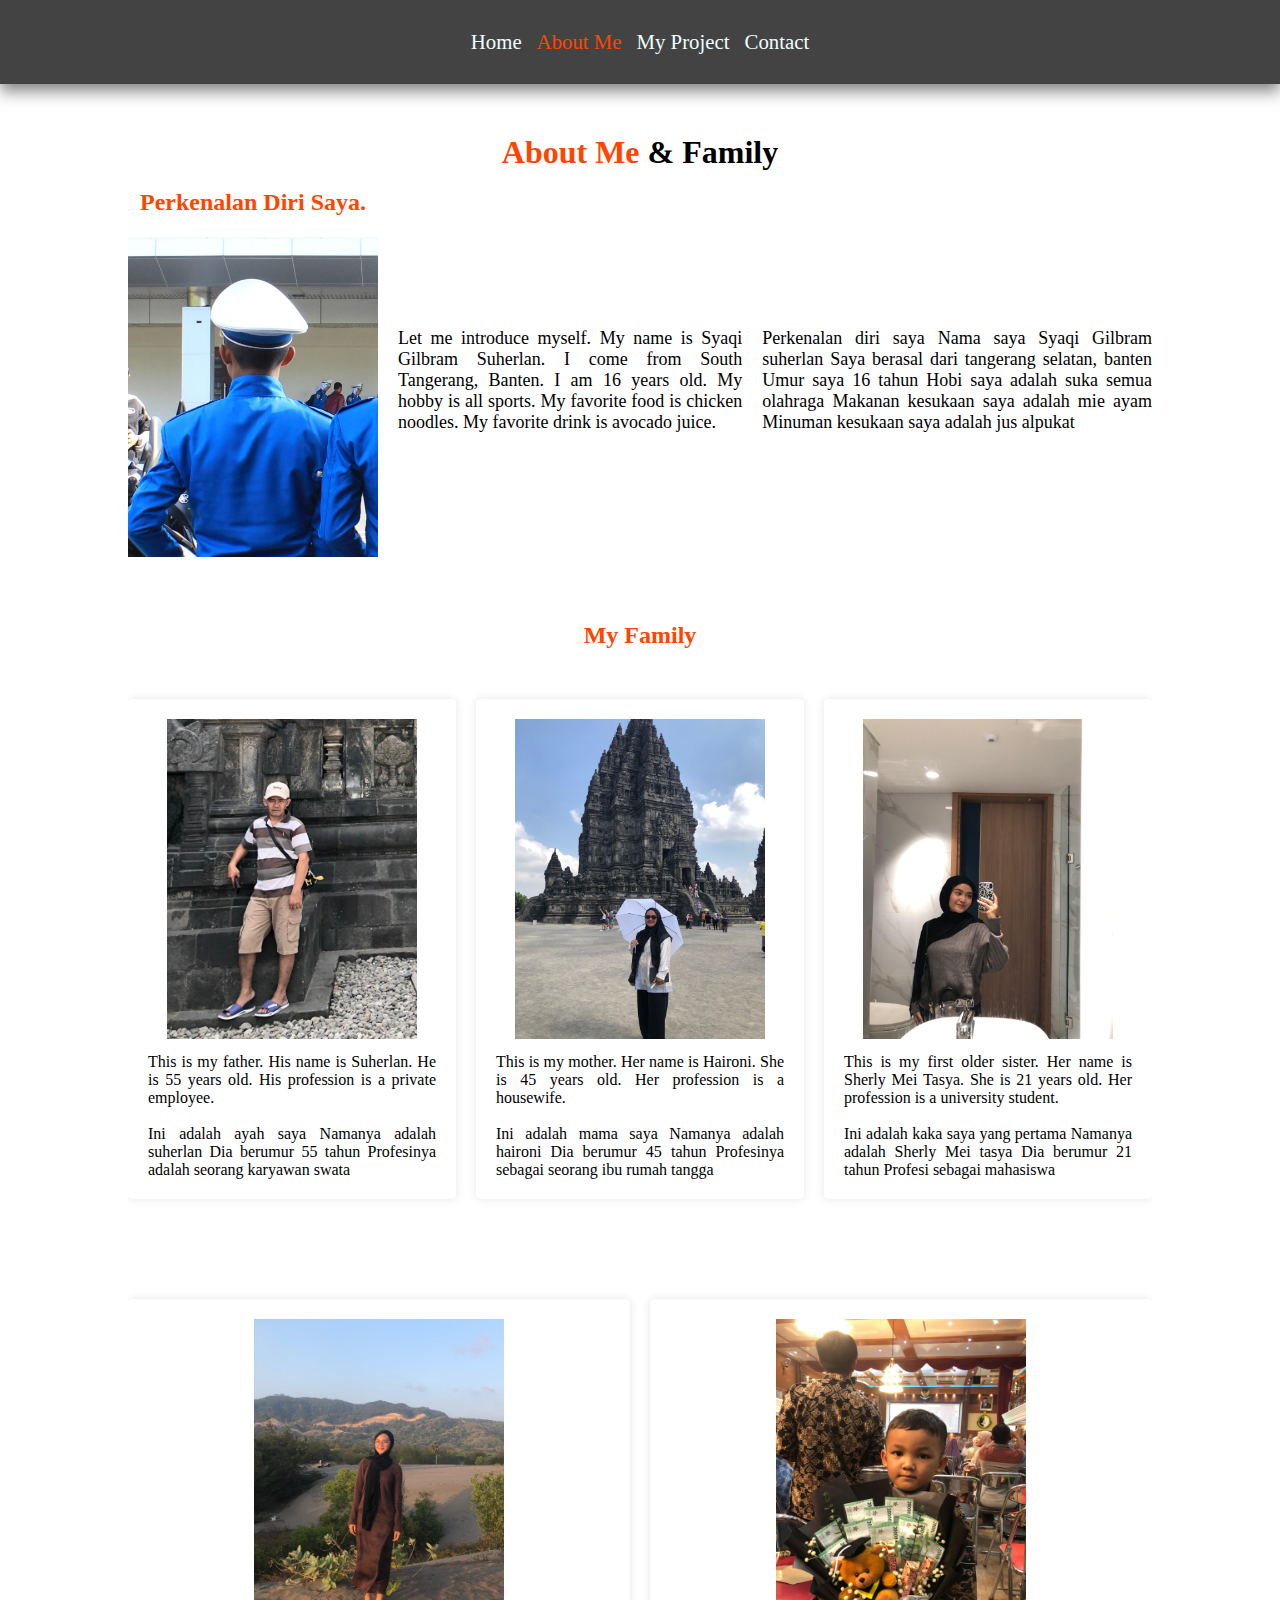
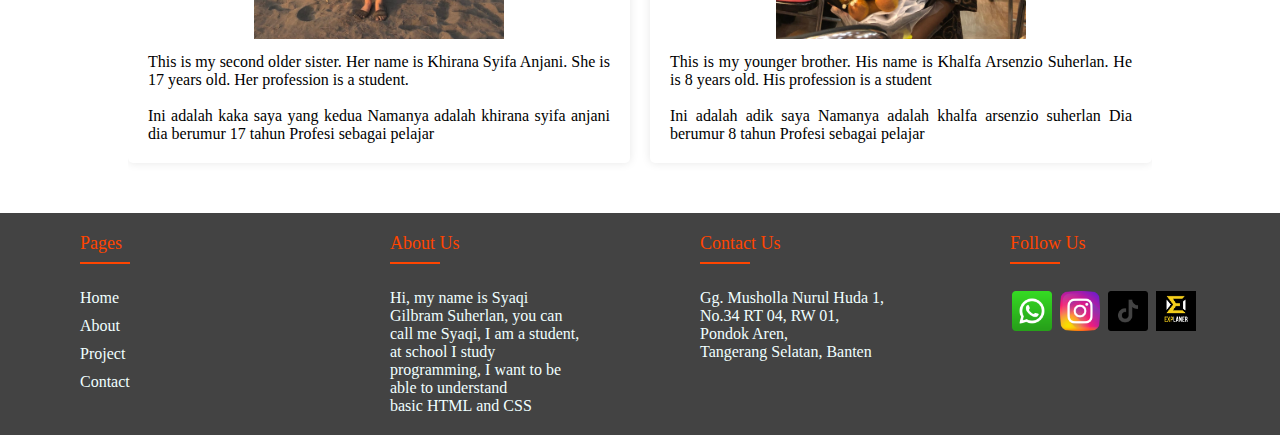
<file: index.html>
<!DOCTYPE html>
<html lang="en">
<head>
    <meta charset="UTF-8">
    <meta name="viewport" content="width=device-width, initial-scale=1.0">
    <title>Multi Page</title>
    <link rel="stylesheet" href="style.css">
</head>
<body>
    <header>
        <nav class ="navbar">
            <a href="home.html">Home</a>
            <a href="about.html" class="active">About Me</a>
            <a href="project.html">My Project</a>
            <a href="contact.html">Contact</a>
        </nav>
    </header>
    <main>
        <section class = "container">
        <div class="section">
        <h1> <span>About Me</span> & Family</h1><br>
        <div class="sectionabout">
            <div>
        <h3>Perkenalan Diri Saya.</h3><br>
        <img src ="image/ibam.jpg" class ="gambar" alt="">
        </div>
        <p>
            Let me introduce myself.
            My name is Syaqi Gilbram Suherlan.
            I come from South Tangerang, Banten.
            I am 16 years old.
            My hobby is all sports.
            My favorite food is chicken noodles.
            My favorite drink is avocado juice.
        </p>
        <p>
            Perkenalan diri saya
            Nama saya Syaqi Gilbram suherlan
            Saya berasal dari tangerang selatan, banten
            Umur saya 16 tahun
            Hobi saya adalah suka semua olahraga
            Makanan kesukaan saya adalah mie ayam
            Minuman kesukaan saya adalah jus alpukat
        </p>
        </div>
        </div>
        </section>

        <section>
            <div class="container">
                <h3>My Family</h3>
                <div class="family-list">
                    <div class="family-item">
                        <img src="image/papa.jpg" class="gambar">
                        <p>
                            This is my father.
                            His name is Suherlan.
                            He is 55 years old.
                            His profession is a private employee.
                        </p><br>
                        <p>
                            Ini adalah ayah saya
                            Namanya adalah suherlan
                            Dia berumur 55 tahun
                            Profesinya adalah seorang karyawan swata
                        </p>
                    </div>
                    <div class="family-item">
                        <img class="gambar" src="image/mama.jpg" alt="">
                        <p>
                            This is my mother.
                            Her name is Haironi.
                            She is 45 years old.
                            Her profession is a housewife.
                        </p><br>
                        <p>
                            Ini adalah mama saya
                            Namanya adalah haironi
                            Dia berumur 45 tahun
                            Profesinya sebagai seorang ibu rumah tangga
                        </p>
                    </div>
                    <div class="family-item">
                        <img class="gambar" src="image/tasya.jpg" alt="">
                        <p>
                            This is my first older sister.
                            Her name is Sherly Mei Tasya.
                            She is 21 years old.
                            Her profession is a university student.
                        </p><br>
                        <p>
                            Ini adalah kaka saya yang pertama
                            Namanya adalah Sherly Mei tasya
                            Dia berumur 21 tahun
                            Profesi sebagai mahasiswa
                        </p>
                    </div>
                    </div>


                    <div class="family-list">
                    <div class="family-item">
                        <img class="gambar" src="image/syifa.jpg" alt="">
                        <p>
                            This is my second older sister.
                            Her name is Khirana Syifa Anjani.
                            She is 17 years old.
                            Her profession is a student.
                        </p><br>
                        <p>
                            Ini adalah kaka saya yang kedua
                            Namanya adalah khirana syifa anjani
                            dia berumur 17 tahun
                            Profesi sebagai pelajar
                        </p>
                    </div>
                    <div class="family-item">
                        <img class="gambar" src="image/khalfa.jpg" alt="">
                        <p>
                            This is my younger brother.
                            His name is Khalfa Arsenzio Suherlan.
                            He is 8 years old.
                            His profession is a student
                        </p><br>
                        <p>
                            Ini adalah adik saya
                            Namanya adalah khalfa arsenzio suherlan
                            Dia berumur 8 tahun
                            Profesi sebagai pelajar
                        </p>
                    </div>
                </div>
            </div>
        </section>
    </main>
   <footer>
      <div class="containerfooter">
        <div class="row">
          <div class="footer-col">
            <h4>Pages</h4>
            <ul>
              <li><a href="home.html">Home</a></li>
              <li><a href="about.html">About</a></li>
              <li><a href="project.html">Project</a></li>
              <li><a href="contact.html">Contact</a></li>
            </ul>
          </div>
          <div class="footer-col">
            <h4>About Us</h4>
            <ul>
              <li>Hi, my name is Syaqi Gilbram Suherlan, you can call me Syaqi, I am a student, at school I study programming, I want to be able to understand basic HTML and CSS</li>
            </ul>
          </div>
          <div class="footer-col">
            <h4>Contact Us</h4>
            <ul>
              <li>Gg. Musholla Nurul Huda 1, No.34 RT 04, RW 01, Pondok Aren, Tangerang Selatan, Banten</li>
            </ul>
          </div>
          <div class="footer-col">
            <h4>Follow Us</h4>
            <div class="social-links">
              <a href="https://wa.me/628777793053"><img src="image/whatsapp_3992601.png" class = "gambarlogo" alt=""></a>
              <a href="https://www.instagram.com/syaaaaq_ii?igsh=bWMyZXprOGJra25y"><img src="image/instagram_1409946.png" class = "gambarlogo" alt=""></a>
              <a href="https://www.tiktok.com/@qoeyy16?_t=ZS-8zLDp18Sg2k&_r=1"><img src="image/tiktok_3116490.png" class = "gambarlogo" alt=""></a>
              <a href="https://m.mobilelegends.com/"><img src="image/exp.png" class ="gambarlogo" alt=""></a>
            </div>
          </div>
        </div>
      </div>
    </footer>
</body>
</body>
</html>
</file>
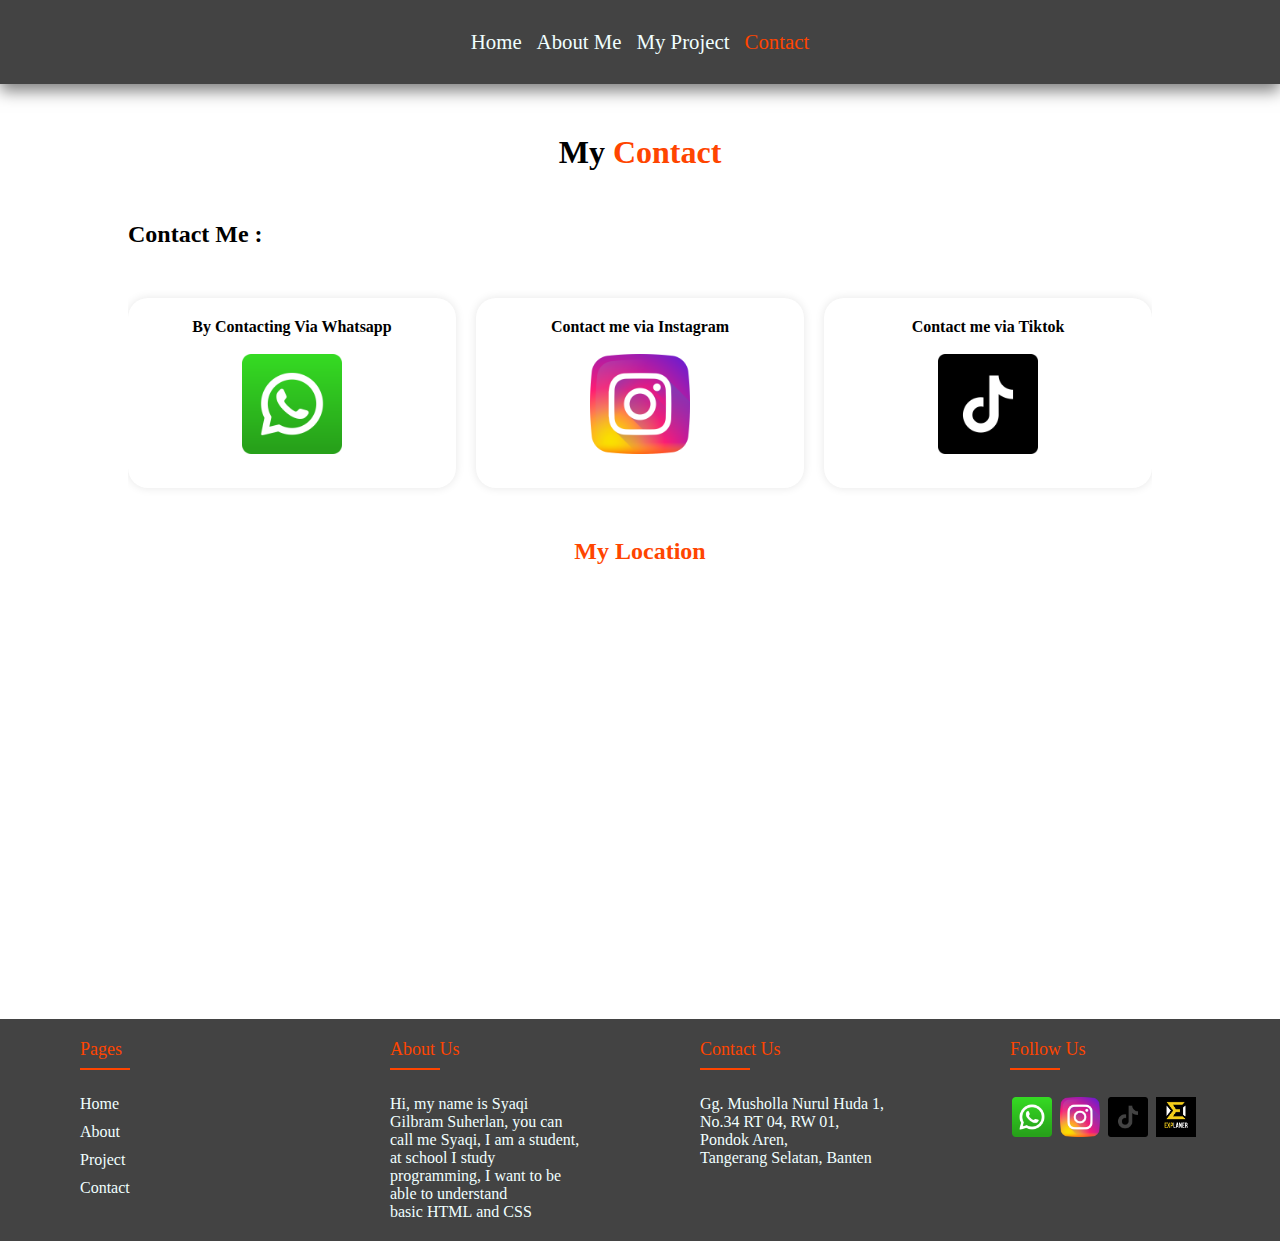
<file: contact.html>
<!DOCTYPE html>
<html lang="en">
<head>
    <meta charset="UTF-8">
    <meta name="viewport" content="width=device-width, initial-scale=1.0">
    <title>Multi Page</title>
    <link rel="stylesheet" href="style.css">
</head>
<body>
    <header>
        <nav class ="navbar">
            <a href="index.html" >Home</a>
            <a href="about.html">About Me</a>
            <a href="project.html">My Project</a>
            <a href="contact.html" class="active">Contact</a>
        </nav>
    </header>

    <main>
        <section class="container">
            <div class="section">
            <h1> My <span>Contact</span></h1>
            </div>
        </section>

        <section class="container">
            <h2>Contact Me :</h2>
            <div class="kontak-list">
                    <div class="kontak-item">
                        <h4>By Contacting Via Whatsapp</h4><br>
                        <a href="https://wa.me/6287777930535"><img src="image/whatsapp_3992601.png" class="gambarkontak"></a>
                    </div>
                    <div class="kontak-item">
                        <h4>Contact me via Instagram</h4><br>
                        <a href="https://www.instagram.com/syaaaaq_ii?igsh=bWMyZXprOGJra25y"><img class="gambarkontak" src="image/instagram_1409946.png" alt=""></a>
                    </div>
                    <div class="kontak-item">
                        <h4>Contact me via Tiktok</h4><br>
                        <a href="https://www.tiktok.com/@qoeyy16?_t=ZS-8zLDp18Sg2k&_r=1"><img class="gambarkontak" src="image/tiktok_3116490.png" alt=""></a>
                    </div>
                </div>
        </section>

        <section>
            <div class="container">
                <h3>My Location</h3>
                <iframe class="maps" src="https://www.google.com/maps/embed?pb=!1m18!1m12!1m3!1d3966.012053241109!2d106.71058867357625!3d-6.2621418613046504!2m3!1f0!2f0!3f0!3m2!1i1024!2i768!4f13.1!3m3!1m2!1s0x2e69fa87bcc385db%3A0x650f9ca447e02dc9!2sGg.%20Musholla%20Nurul%20Huda%20I%2C%20Pd.%20Aren%2C%20Kec.%20Pd.%20Aren%2C%20Kota%20Tangerang%20Selatan%2C%20Banten%2015224!5e0!3m2!1sid!2sid!4v1755010829029!5m2!1sid!2sid" width="600" height="450" style="border:0;" allowfullscreen="" loading="lazy" referrerpolicy="no-referrer-when-downgrade"></iframe>
            </main>
        
    </main>
      <footer>
      <div class="containerfooter">
        <div class="row">
          <div class="footer-col">
            <h4>Pages</h4>
            <ul>
              <li><a href="home.html">Home</a></li>
              <li><a href="about.html">About</a></li>
              <li><a href="project.html">Project</a></li>
              <li><a href="contact.html">Contact</a></li>
            </ul>
          </div>
          <div class="footer-col">
            <h4>About Us</h4>
            <ul>
              <li>Hi, my name is Syaqi Gilbram Suherlan, you can call me Syaqi, I am a student, at school I study programming, I want to be able to understand basic HTML and CSS</li>
            </ul>
          </div>
          <div class="footer-col">
            <h4>Contact Us</h4>
            <ul>
              <li>Gg. Musholla Nurul Huda 1, No.34 RT 04, RW 01, Pondok Aren, Tangerang Selatan, Banten</li>
            </ul>
          </div>
          <div class="footer-col">
            <h4>Follow Us</h4>
            <div class="social-links">
              <a href="https://wa.me/628777793053"><img src="image/whatsapp_3992601.png" class = "gambarlogo" alt=""></a>
              <a href="https://www.instagram.com/syaaaaq_ii?igsh=bWMyZXprOGJra25y"><img src="image/instagram_1409946.png" class = "gambarlogo" alt=""></a>
              <a href="https://www.tiktok.com/@qoeyy16?_t=ZS-8zLDp18Sg2k&_r=1"><img src="image/tiktok_3116490.png" class = "gambarlogo" alt=""></a>
              <a href="https://m.mobilelegends.com/"><img src="image/exp.png" class ="gambarlogo" alt=""></a>
            </div>
          </div>
        </div>
      </div>
    </footer>
</body>

</html>
</file>
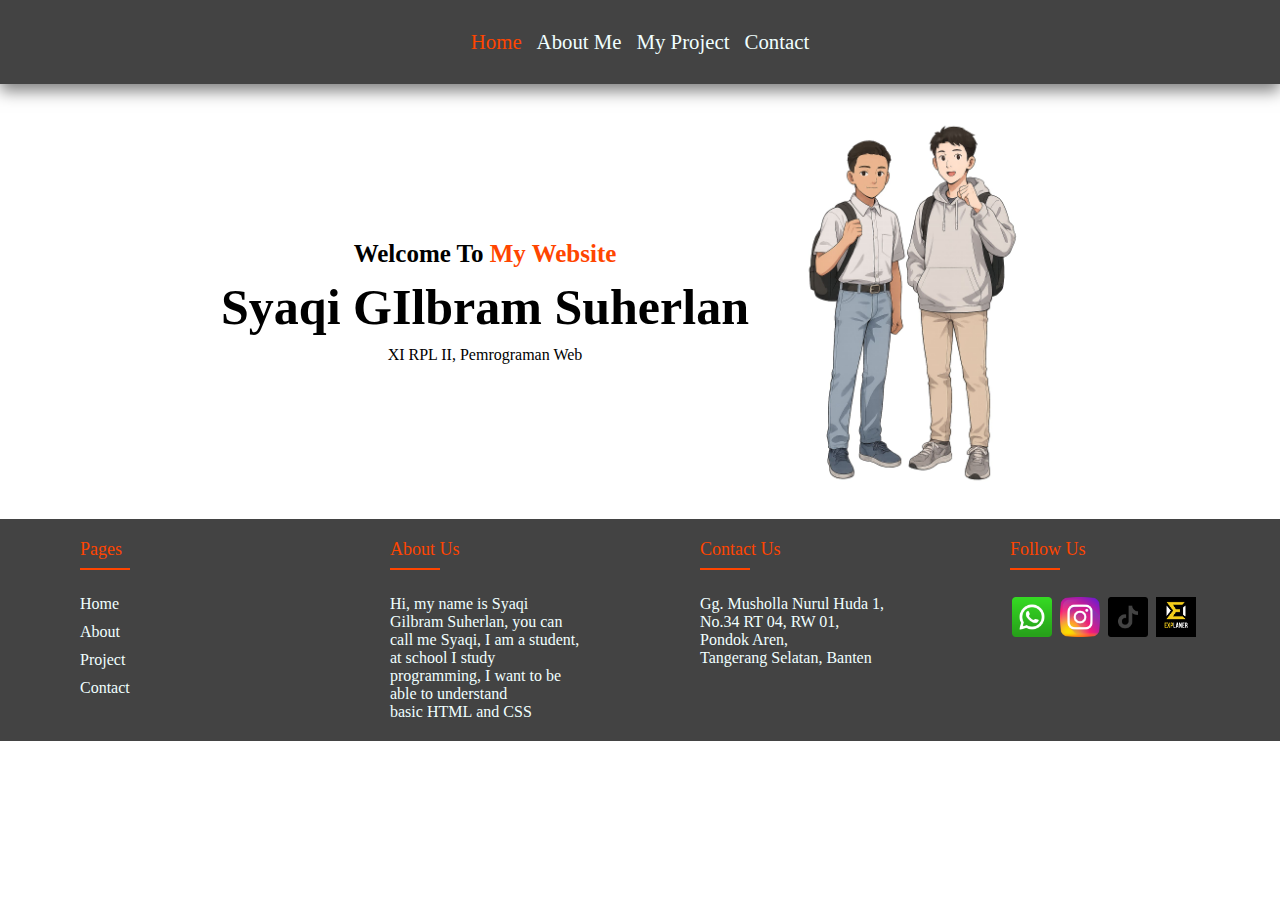
<file: home.html>
<!DOCTYPE html>
<html lang="en">
<head>
    <meta charset="UTF-8">
    <meta name="viewport" content="width=device-width, initial-scale=1.0">
    <title>Multi Page</title>
    <link rel="stylesheet" href="style.css">
</head>
<body>
    <header>
        <nav class ="navbar">
            <a href="home.html" class="active">Home</a>
            <a href="about.html">About Me</a>
            <a href="project.html">My Project</a>
            <a href="contact.html">Contact</a>
        </nav>
    </header>
    <main>
        <section class="section1">
            <div>
            <h3>Welcome To <span>My Website</span></h3>
            <h1>Syaqi GIlbram Suherlan</h1>
            <p>XI RPL II, Pemrograman Web</p>
            </div>
        
        <img src="image/gambar.png.jpg" alt="">
        </section>
            
       
        
    </main>
   <footer>
      <div class="containerfooter">
        <div class="row">
          <div class="footer-col">
            <h4>Pages</h4>
            <ul>
              <li><a href="home.html">Home</a></li>
              <li><a href="about.html">About</a></li>
              <li><a href="project.html">Project</a></li>
              <li><a href="contact.html">Contact</a></li>
            </ul>
          </div>
          <div class="footer-col">
            <h4>About Us</h4>
            <ul>
              <li>Hi, my name is Syaqi Gilbram Suherlan, you can call me Syaqi, I am a student, at school I study programming, I want to be able to understand basic HTML and CSS</li>
            </ul>
          </div>
          <div class="footer-col">
            <h4>Contact Us</h4>
            <ul>
              <li>Gg. Musholla Nurul Huda 1, No.34 RT 04, RW 01, Pondok Aren, Tangerang Selatan, Banten</li>
            </ul>
          </div>
          <div class="footer-col">
            <h4>Follow Us</h4>
            <div class="social-links">
              <a href="https://wa.me/628777793053"><img src="image/whatsapp_3992601.png" class = "gambarlogo" alt=""></a>
              <a href="https://www.instagram.com/syaaaaq_ii?igsh=bWMyZXprOGJra25y"><img src="image/instagram_1409946.png" class = "gambarlogo" alt=""></a>
              <a href="https://www.tiktok.com/@qoeyy16?_t=ZS-8zLDp18Sg2k&_r=1"><img src="image/tiktok_3116490.png" class = "gambarlogo" alt=""></a>
              <a href="https://m.mobilelegends.com/"><img src="image/exp.png" class ="gambarlogo" alt=""></a>
            </div>
          </div>
        </div>
      </div>
    </footer>
</body>
</html>
</file>
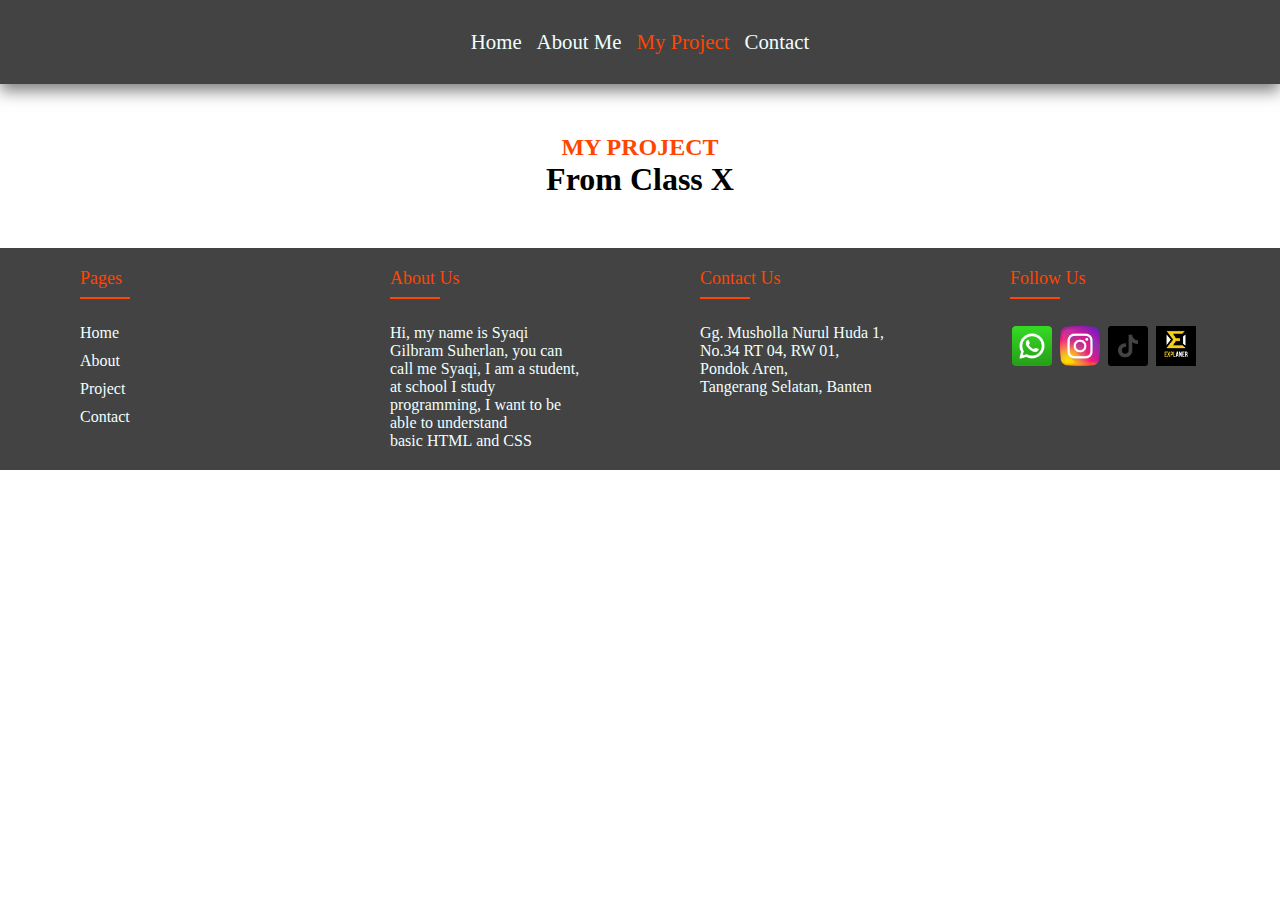
<file: index2.html>
<!DOCTYPE html>
<html lang="en">
<head>
    <meta charset="UTF-8">
    <meta name="viewport" content="width=device-width, initial-scale=1.0">
    <title>Multi Page</title>
    <link rel="stylesheet" href="style.css">
</head>
<body>
    <header>
        <nav class ="navbar">
            <a href="home.html" >Home</a>
            <a href="about.html">About Me</a>
            <a href="project.html" class="active">My Project</a>
            <a href="contact.html">Contact</a>
        </nav>
    </header>
    <main>
        <section class="container">
        <div class="section">
        <h3>MY PROJECT</h3>
        <h1>From Class X</h1>
        </div>
        </section>
       
    </main>
      <footer>
      <div class="containerfooter">
        <div class="row">
          <div class="footer-col">
            <h4>Pages</h4>
            <ul>
              <li><a href="home.html">Home</a></li>
              <li><a href="about.html">About</a></li>
              <li><a href="project.html">Project</a></li>
              <li><a href="contact.html">Contact</a></li>
            </ul>
          </div>
          <div class="footer-col">
            <h4>About Us</h4>
            <ul>
              <li>Hi, my name is Syaqi Gilbram Suherlan, you can call me Syaqi, I am a student, at school I study programming, I want to be able to understand basic HTML and CSS</li>
            </ul>
          </div>
          <div class="footer-col">
            <h4>Contact Us</h4>
            <ul>
              <li>Gg. Musholla Nurul Huda 1, No.34 RT 04, RW 01, Pondok Aren, Tangerang Selatan, Banten</li>
            </ul>
          </div>
          <div class="footer-col">
            <h4>Follow Us</h4>
            <div class="social-links">
              <a href="https://wa.me/628777793053"><img src="image/whatsapp_3992601.png" class = "gambarlogo" alt=""></a>
              <a href="https://www.instagram.com/syaaaaq_ii?igsh=bWMyZXprOGJra25y"><img src="image/instagram_1409946.png" class = "gambarlogo" alt=""></a>
              <a href="https://www.tiktok.com/@qoeyy16?_t=ZS-8zLDp18Sg2k&_r=1"><img src="image/tiktok_3116490.png" class = "gambarlogo" alt=""></a>
              <a href="https://m.mobilelegends.com/"><img src="image/exp.png" class ="gambarlogo" alt=""></a>
            </div>
          </div>
        </div>
      </div>
    </footer>
</body>
</body>
</html>
</file>
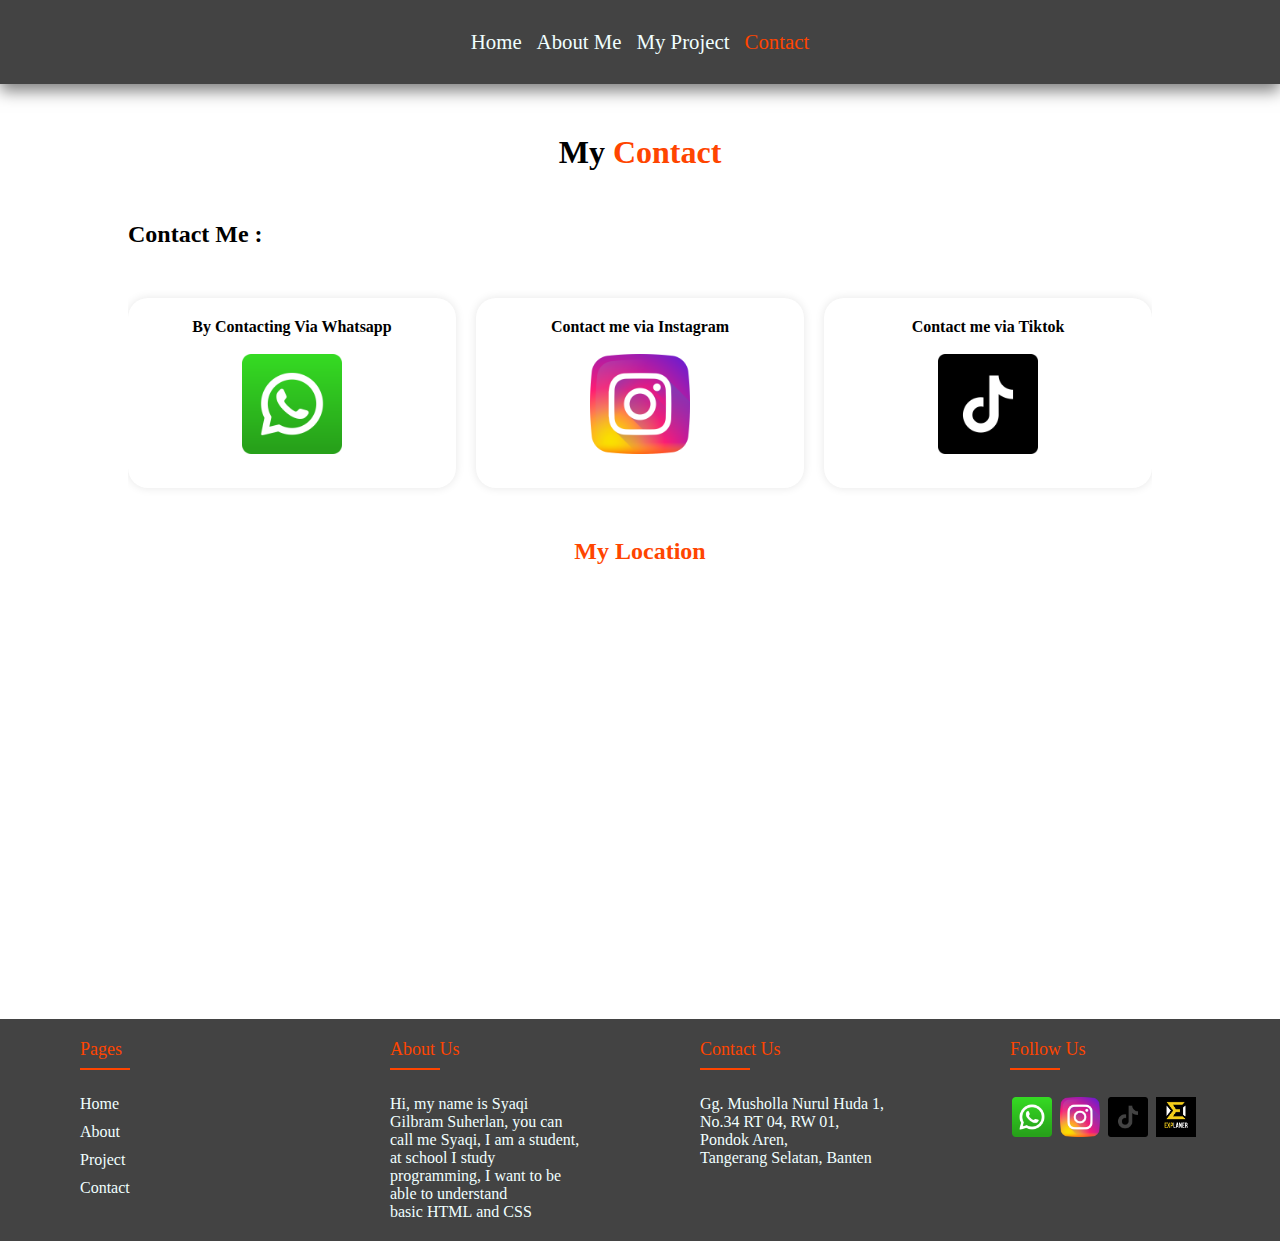
<file: index3.html>
<!DOCTYPE html>
<html lang="en">
<head>
    <meta charset="UTF-8">
    <meta name="viewport" content="width=device-width, initial-scale=1.0">
    <title>Multi Page</title>
    <link rel="stylesheet" href="style.css">
</head>
<body>
    <header>
        <nav class ="navbar">
            <a href="home.html" >Home</a>
            <a href="about.html">About Me</a>
            <a href="project.html">My Project</a>
            <a href="contact.html" class="active">Contact</a>
        </nav>
    </header>

    <main>
        <section class="container">
            <div class="section">
            <h1> My <span>Contact</span></h1>
            </div>
        </section>

        <section class="container">
            <h2>Contact Me :</h2>
            <div class="kontak-list">
                    <div class="kontak-item">
                        <h4>By Contacting Via Whatsapp</h4><br>
                        <a href="https://wa.me/6287777930535"><img src="image/whatsapp_3992601.png" class="gambarkontak"></a>
                    </div>
                    <div class="kontak-item">
                        <h4>Contact me via Instagram</h4><br>
                        <a href="https://www.instagram.com/syaaaaq_ii?igsh=bWMyZXprOGJra25y"><img class="gambarkontak" src="image/instagram_1409946.png" alt=""></a>
                    </div>
                    <div class="kontak-item">
                        <h4>Contact me via Tiktok</h4><br>
                        <a href="https://www.tiktok.com/@qoeyy16?_t=ZS-8zLDp18Sg2k&_r=1"><img class="gambarkontak" src="image/tiktok_3116490.png" alt=""></a>
                    </div>
                </div>
        </section>

        <section>
            <div class="container">
                <h3>My Location</h3>
                <iframe class="maps" src="https://www.google.com/maps/embed?pb=!1m18!1m12!1m3!1d3966.012053241109!2d106.71058867357625!3d-6.2621418613046504!2m3!1f0!2f0!3f0!3m2!1i1024!2i768!4f13.1!3m3!1m2!1s0x2e69fa87bcc385db%3A0x650f9ca447e02dc9!2sGg.%20Musholla%20Nurul%20Huda%20I%2C%20Pd.%20Aren%2C%20Kec.%20Pd.%20Aren%2C%20Kota%20Tangerang%20Selatan%2C%20Banten%2015224!5e0!3m2!1sid!2sid!4v1755010829029!5m2!1sid!2sid" width="600" height="450" style="border:0;" allowfullscreen="" loading="lazy" referrerpolicy="no-referrer-when-downgrade"></iframe>
            </main>
        
    </main>
      <footer>
      <div class="containerfooter">
        <div class="row">
          <div class="footer-col">
            <h4>Pages</h4>
            <ul>
              <li><a href="home.html">Home</a></li>
              <li><a href="about.html">About</a></li>
              <li><a href="project.html">Project</a></li>
              <li><a href="contact.html">Contact</a></li>
            </ul>
          </div>
          <div class="footer-col">
            <h4>About Us</h4>
            <ul>
              <li>Hi, my name is Syaqi Gilbram Suherlan, you can call me Syaqi, I am a student, at school I study programming, I want to be able to understand basic HTML and CSS</li>
            </ul>
          </div>
          <div class="footer-col">
            <h4>Contact Us</h4>
            <ul>
              <li>Gg. Musholla Nurul Huda 1, No.34 RT 04, RW 01, Pondok Aren, Tangerang Selatan, Banten</li>
            </ul>
          </div>
          <div class="footer-col">
            <h4>Follow Us</h4>
            <div class="social-links">
              <a href="https://wa.me/628777793053"><img src="image/whatsapp_3992601.png" class = "gambarlogo" alt=""></a>
              <a href="https://www.instagram.com/syaaaaq_ii?igsh=bWMyZXprOGJra25y"><img src="image/instagram_1409946.png" class = "gambarlogo" alt=""></a>
              <a href="https://www.tiktok.com/@qoeyy16?_t=ZS-8zLDp18Sg2k&_r=1"><img src="image/tiktok_3116490.png" class = "gambarlogo" alt=""></a>
              <a href="https://m.mobilelegends.com/"><img src="image/exp.png" class ="gambarlogo" alt=""></a>
            </div>
          </div>
        </div>
      </div>
    </footer>
</body>
</html>
</file>
<file: style.css>
*, html{
    margin: 0;
    padding: 0;
}

.body {
    font-family: 'Segoe UI', Tahoma, Geneva, Verdana, sans-serif;
}

.container {
    width: 80%;
    margin: auto;
    overflow: hidden;
}

.navbar {
    background-color: rgb(67, 67, 67);
    padding: 30px;
    align-items: center;
    justify-content: center;
    display: flex;
   gap : 15px;
   font-weight: 100;
   font-size: 1.3rem;
   box-shadow: 0 7px 15px rgba(0, 0, 0, 0.5);
}

.navbar a {
    text-decoration: none;
    color: azure;
}

.navbar a:hover {
    color: orangered;
    transition: 0.5s;
}

.active {
    color: orangered !important;
}

.sectionabout {
    display: flex;
    justify-content: center;
    align-items: center;
    gap: 20px;
    text-align: justify;
    font-size: large;
}

.section1 {
    display: flex;
    justify-content: center;
    align-items: center;
}

.section1 h3 {
    font-size: 25px;
    text-align: center;

}

.section1 h3 span {
    color: orangered;
}

.section1 h1 {
    font-size: 50px;
    font-weight: 700;
    padding: 10px;
}

.section1 p {
    text-align: center;
}

.section1 img {
    width: 250px;
    padding: 30px;
}


.section {
    margin-top: 50px;
    margin-bottom: 50px;
}

.section h1 {
    text-align: center;
    justify-content: center;
    font-weight: 600;
}

.section h1 span {
    color: orangered;
}

.container h3 {
    text-align: center;
    font-size: 1.5rem;
    color: orangered;
}

.family-list {
    
    display: flex;
    justify-content: space-between;
    gap: 20px;
    text-align: center;
}

.family-item {
    background: #fff;
    padding: 20px;
    border-radius: 5px;
    box-shadow: 0 0 10px rgba(0,0,0,0.1);
    flex: 1;
    margin-top: 50px;
    margin-bottom: 50px;
}

 .gambar{
    width: 250px !important;
    height: 320px;  
    margin-bottom: 10px; 
 }



.gambarkontak {
    width: 100px !important;
    height: 100px;  
    margin-bottom: 10px; 
}

.containerfooter{
    width: 100%;
    height: 50px;
}

.row {
    display: flex;
    justify-content:space-between;
    background-color: rgb(67, 67, 67);
    padding: 20px;
    
}

.footer-col {
  width: 25%;
  padding: 0 60px;
}


.footer-col h4 {
  font-size: 18px;
  color: orangered;
  text-transform: capitalize;
  margin-bottom: 35px;
  font-weight: 500;
  position: relative;
}

.footer-col h4::before {
  content: "";
  position: absolute;
  left: 0;
  bottom: -10px;
  background-color:orangered;
  height: 2px;
  box-sizing: border-box;
  width: 50px;
}

.footer-col ul li {
    list-style: none;
    color: azure;
}

.footer-col ul li:not(:last-child) {
  margin-bottom: 10px;
}



.footer-col ul li a {
  font-size: 16px;
  text-transform: capitalize;
  color: azure;
  text-decoration: none;
  font-weight: 300;
  color: azure;
  display: block;
  transition: all 0.3s ease;
}

.footer-col ul li a:hover {
  color: orangered;
  padding-left: 8px;
}

.keset {
    text-align: center;
    margin-bottom: 20px;
    font-size: large;
}

.video {
 margin-left: 210px;
 margin-top: 50px;
 margin-bottom: 20px;
}

.gambarlogo {
    width: 40px;
    padding: 2px;
}

.maps {
    width: 100%;
    height: 400px;
    margin-bottom: 50px;
}

.family-item p {
    text-align: justify;
}

.kontak-list {
    display: flex;
    justify-content: space-between;
    gap: 20px;
    text-align: center;
}

.kontak-item {
    background: #fff;
    padding: 20px;
    border-radius: 20px;
    box-shadow: 0 0 10px rgba(0,0,0,0.1);
    flex: 1;
    margin-top: 50px;
    margin-bottom: 50px;
}

@media(max-width: 768px) {
    html {
        font-size: 60.5%;
    }

    .section1 {
        flex-direction: column;
    }

    .sectionabout {
        flex-direction: column;
    }

    .family-list {
        flex-direction: column;
    }

    .row {
        flex-direction: column;
    }

    .kontak-list {
        flex-direction: column;
    }
    


}
</file>
